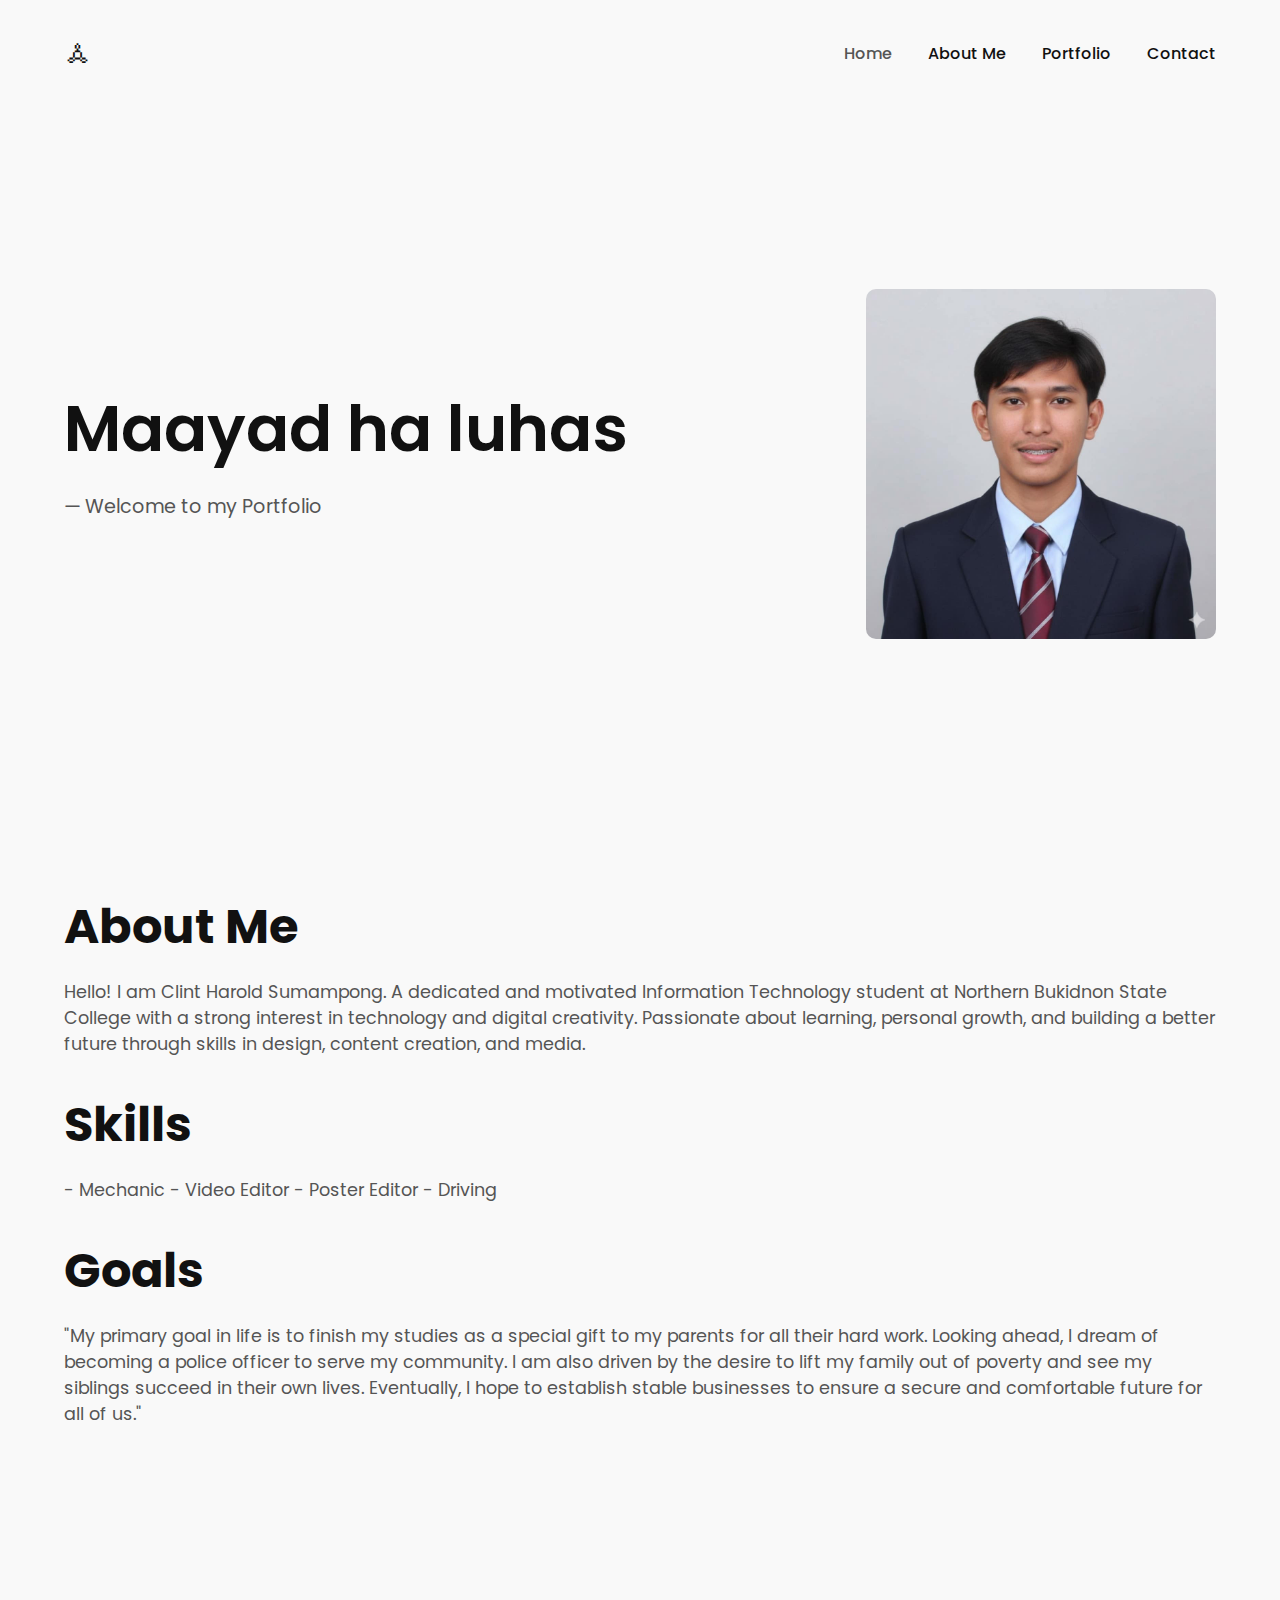
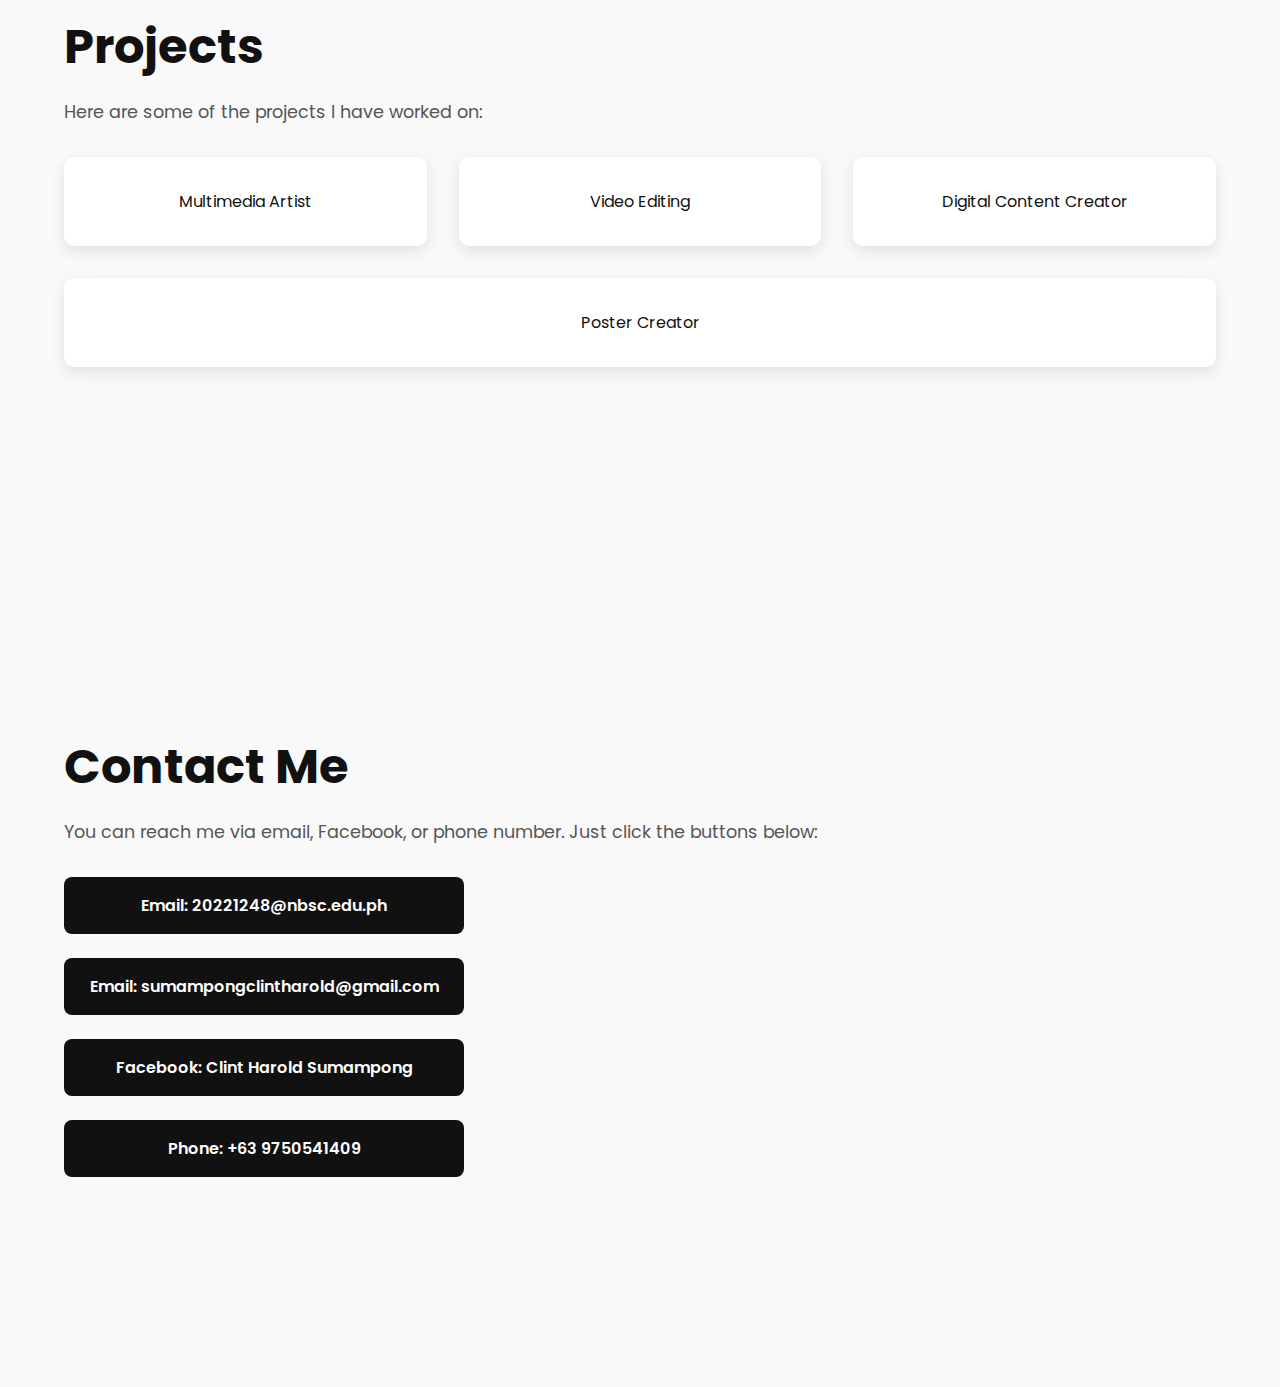
<file: Index.html>
<!DOCTYPE html>
<html lang="en">
<head>
    <meta charset="UTF-8">
    <meta name="viewport" content="width=device-width, initial-scale=1.0">
    <title>Portfolio | Clint Harold Sumampong</title>
    <link href="https://fonts.googleapis.com/css2?family=Poppins:wght@300;400;600&display=swap" rel="stylesheet">
    <style>
        /* ======= CSS START ======= */
        * {
            margin: 0;
            padding: 0;
            box-sizing: border-box;
            font-family: 'Poppins', sans-serif;
        }

        body {
            background-color: #f9f9f9;
            color: #111;
            scroll-behavior: smooth;
        }

        header {
            display: flex;
            justify-content: space-between;
            align-items: center;
            padding: 2rem 5%;
            position: sticky;
            top: 0;
            background-color: #f9f9f9;
            z-index: 100;
        }

        .logo {
            font-size: 1.8rem;
        }

        nav a {
            margin-left: 2rem;
            text-decoration: none;
            color: #111;
            font-weight: 500;
            transition: color 0.3s;
        }

        nav a:hover,
        nav a.active {
            color: #555;
        }

        section {
            padding: 5% 5%;
            min-height: 80vh;
        }

        .hero {
            display: flex;
            align-items: center;
            justify-content: space-between;
        }

        .hero-text {
            max-width: 50%;
        }

        .hero-text h1 {
            font-size: 4rem;
            font-weight: 600;
            margin-bottom: 1rem;
        }

        .hero-text p {
            font-size: 1.2rem;
            color: #555;
            margin-bottom: 2rem;
        }

        .hero-image img {
            max-width: 350px;
            border-radius: 10px;
        }

        h1 {
            font-size: 3rem;
            margin-bottom: 1rem;
        }

        p {
            font-size: 1.1rem;
            color: #555;
            margin-bottom: 2rem;
        }

        .projects {
            display: flex;
            gap: 2rem;
            flex-wrap: wrap;
        }

        .project-card {
            background-color: #fff;
            padding: 2rem;
            border-radius: 10px;
            flex: 1 1 30%;
            box-shadow: 0 5px 15px rgba(0,0,0,0.1);
            text-align: center;
        }

        .contact-buttons {
            display: flex;
            flex-direction: column;
            gap: 1.5rem;
            max-width: 400px;
            margin-top: 2rem;
        }

        .contact-buttons a {
            text-decoration: none;
            padding: 1rem;
            background-color: #111;
            color: #fff;
            border-radius: 8px;
            text-align: center;
            font-weight: 600;
            transition: background-color 0.3s;
        }

        .contact-buttons a:hover {
            background-color: #555;
        }

        @media (max-width: 900px) {
            .hero {
                flex-direction: column-reverse;
                text-align: center;
            }

            .hero-text {
                max-width: 100%;
            }

            .hero-image img {
                margin-bottom: 2rem;
            }

            .projects {
                flex-direction: column;
                align-items: center;
            }

            .contact-buttons {
                width: 100%;
                align-items: center;
            }
        }
        /* ======= CSS END ======= */
    </style>
</head>
<body>

    <!-- ===== HEADER ===== -->
    <header>
        <div class="logo">🜛</div>
        <nav>
            <a href="#home" class="active">Home</a>
            <a href="#about">About Me</a>
            <a href="#portfolio">Portfolio</a>
            <a href="#contact">Contact</a>
        </nav>
    </header>

    <!-- ===== HERO / HOME SECTION ===== -->
    <section id="home" class="hero">
        <div class="hero-text">
            <h1>Maayad ha luhas</h1>
            <p>— Welcome to my Portfolio</p>
        </div>
        <div class="hero-image">
            <img src="Picture Pidol.jpg" alt="Profile Image">
        </div>
    </section>

    <!-- ===== ABOUT SECTION ===== -->
    <section id="about" class="about">
        <h1>About Me</h1>
        <p>Hello! I am Clint Harold Sumampong. A dedicated and motivated Information Technology student at Northern Bukidnon State College with a strong interest in technology and digital creativity. Passionate about learning, personal growth, and building a better future through skills in design, content creation, and media.</p>
        <h1>Skills</h1>
        <p>- Mechanic - Video Editor - Poster Editor - Driving</p>
        <h1>Goals</h1>
        <p>"My primary goal in life is to finish my studies as a special gift to my parents for all their hard work. Looking ahead, I dream of becoming a police officer to serve my community. I am also driven by the desire to lift my family out of poverty and see my siblings succeed in their own lives. Eventually, I hope to establish stable businesses to ensure a secure and comfortable future for all of us."</p>
    </section>

    <!-- ===== PORTFOLIO SECTION ===== -->
    <section id="portfolio" class="portfolio">
        <h1>Projects</h1>
        <p>Here are some of the projects I have worked on:</p>
        <div class="projects">
            <div class="project-card">Multimedia Artist</div>
            <div class="project-card">Video Editing</div>
            <div class="project-card">Digital Content Creator</div>
            <div class="project-card">Poster Creator</div>
        </div>
    </section>

    <!-- ===== CONTACT SECTION ===== -->
    <section id="contact" class="contact">
        <h1>Contact Me</h1>
        <p>You can reach me via email, Facebook, or phone number. Just click the buttons below:</p>
        <div class="contact-buttons">
            <a href="mailto:20221248@nbsc.edu.ph">Email: 20221248@nbsc.edu.ph</a>
            <a href="mailto:sumampongclintharold@gmail.com">Email: sumampongclintharold@gmail.com</a>
            <a href="https://www.facebook.com/yourfbprofile" target="_blank">Facebook: Clint Harold Sumampong</a>
            <a href="tel:+639750541409">Phone: +63 9750541409</a>
        </div>
    </section>

    <!-- ===== JAVASCRIPT ===== -->
    <script>
        // Smooth scroll navigation
        const navLinks = document.querySelectorAll('nav a');
        navLinks.forEach(link => {
            link.addEventListener('click', e => {
                e.preventDefault();
                navLinks.forEach(l => l.classList.remove('active'));
                link.classList.add('active');
                const targetId = link.getAttribute('href').slice(1);
                const targetSection = document.getElementById(targetId);
                if (targetSection) {
                    window.scrollTo({
                        top: targetSection.offsetTop - 70,
                        behavior: 'smooth'
                    });
                }
            });
        });
    </script>

</body>
</html>
</file>
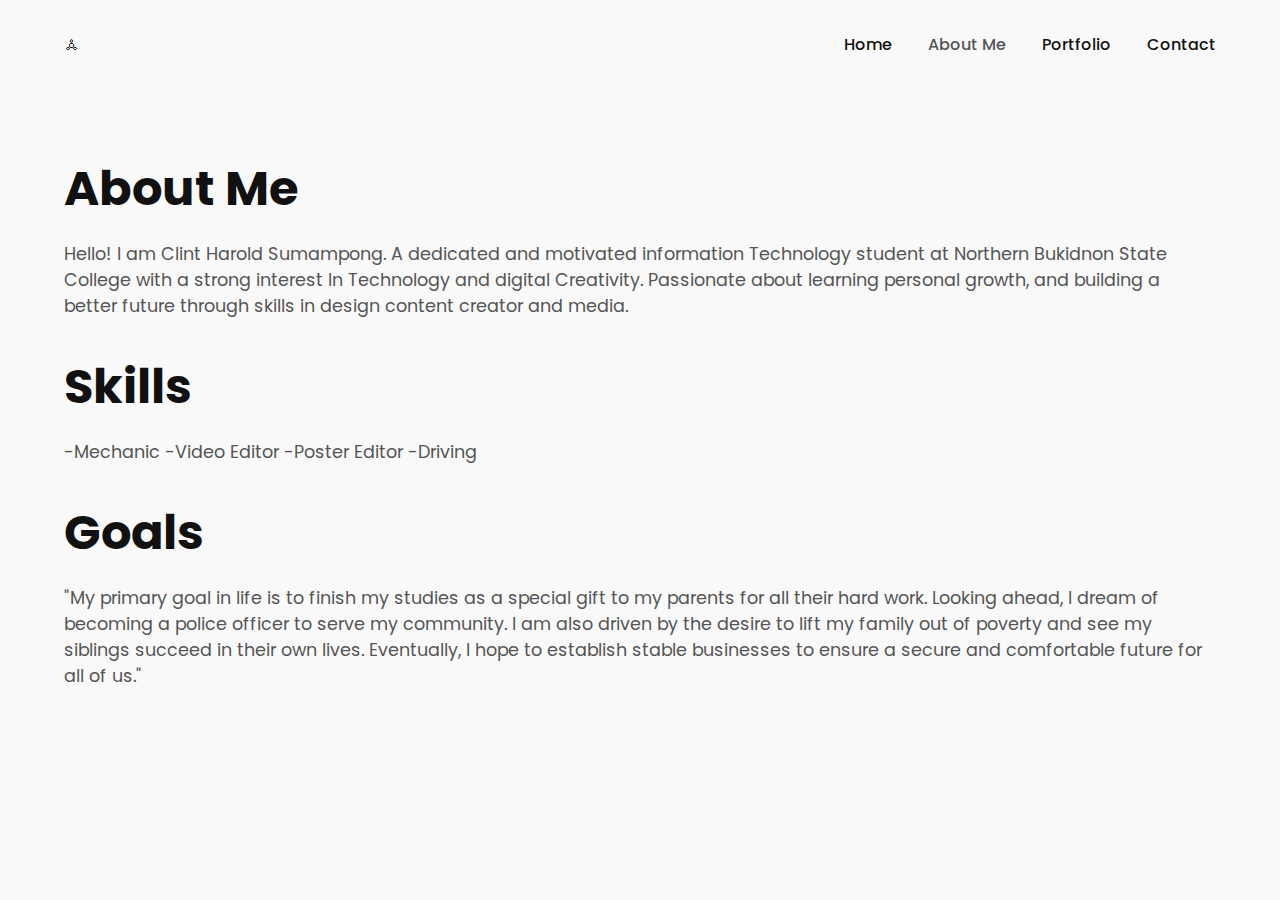
<file: about.html>
<!DOCTYPE html>
<html lang="en">
<head>
    <meta charset="UTF-8">
    <meta name="viewport" content="width=device-width, initial-scale=1.0">
    <title>About Me | Portfolio</title>
    <link href="https://fonts.googleapis.com/css2?family=Poppins:wght@300;400;600&display=swap" rel="stylesheet">
    <link rel="stylesheet" href="style.css">
</head>
<body>

    <header>
        <div class="logo">🜛</div>
        <nav>
            <a href="index.html">Home</a>
            <a href="about.html" class="active">About Me</a>
            <a href="portfolio.html">Portfolio</a>
            <a href="contact.html">Contact</a>
        </nav>
    </header>

    <section class="about">
        <h1>About Me</h1>
        <p>Hello! I am Clint Harold Sumampong. A dedicated and motivated information Technology student at Northern Bukidnon State College with a strong interest In Technology and digital Creativity. Passionate about learning personal growth, and building a better future through skills in design content creator and media.</p>
        <h1>Skills</h1>
        <p>-Mechanic -Video Editor -Poster Editor -Driving
        <h1>Goals</h1>
        <p>"My primary goal in life is to finish my studies as a special gift to my parents for all their hard work. Looking ahead, I dream of becoming a police officer to serve my community. I am also driven by the desire to lift my family out of poverty and see my siblings succeed in their own lives. Eventually, I hope to establish stable businesses to ensure a secure and comfortable future for all of us."
    </section> 

</body>
</html>
</file>
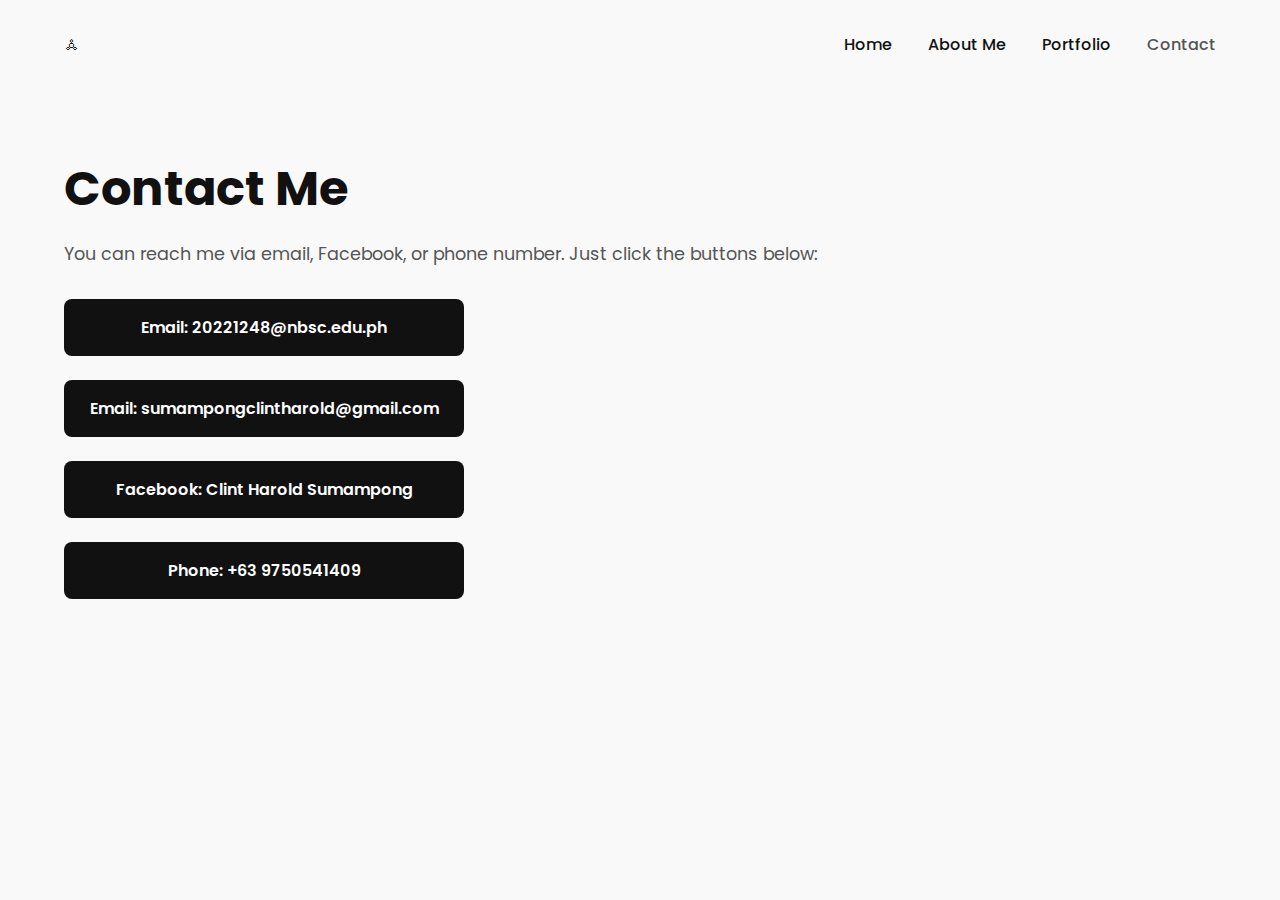
<file: contact.html>
<!DOCTYPE html>
<html lang="en">
<head>
    <meta charset="UTF-8">
    <meta name="viewport" content="width=device-width, initial-scale=1.0">
    <title>Contact | Portfolio</title>
    <link href="https://fonts.googleapis.com/css2?family=Poppins:wght@300;400;600&display=swap" rel="stylesheet">
    <link rel="stylesheet" href="style.css">
</head>
<body>

<header>
    <div class="logo">🜛</div>
    <nav>
        <a href="index.html">Home</a>
        <a href="about.html">About Me</a>
        <a href="portfolio.html">Portfolio</a>
        <a href="contact.html" class="active">Contact</a>
    </nav>
</header>

<section class="contact">
    <h1>Contact Me</h1>
    <p>You can reach me via email, Facebook, or phone number. Just click the buttons below:</p>

    <div class="contact-buttons">
        <a href="mailto:youremail@example.com">Email: 20221248@nbsc.edu.ph</a>
        <a href="mailto:youremail@example.com">Email: sumampongclintharold@gmail.com</a>
        <a href="https://www.facebook.com/yourfbprofile" target="_blank">Facebook: Clint Harold Sumampong</a>
        <a href="tel:+639123456789">Phone: +63 9750541409</a>
    </div>
</section>

</body>
</html>
</file>
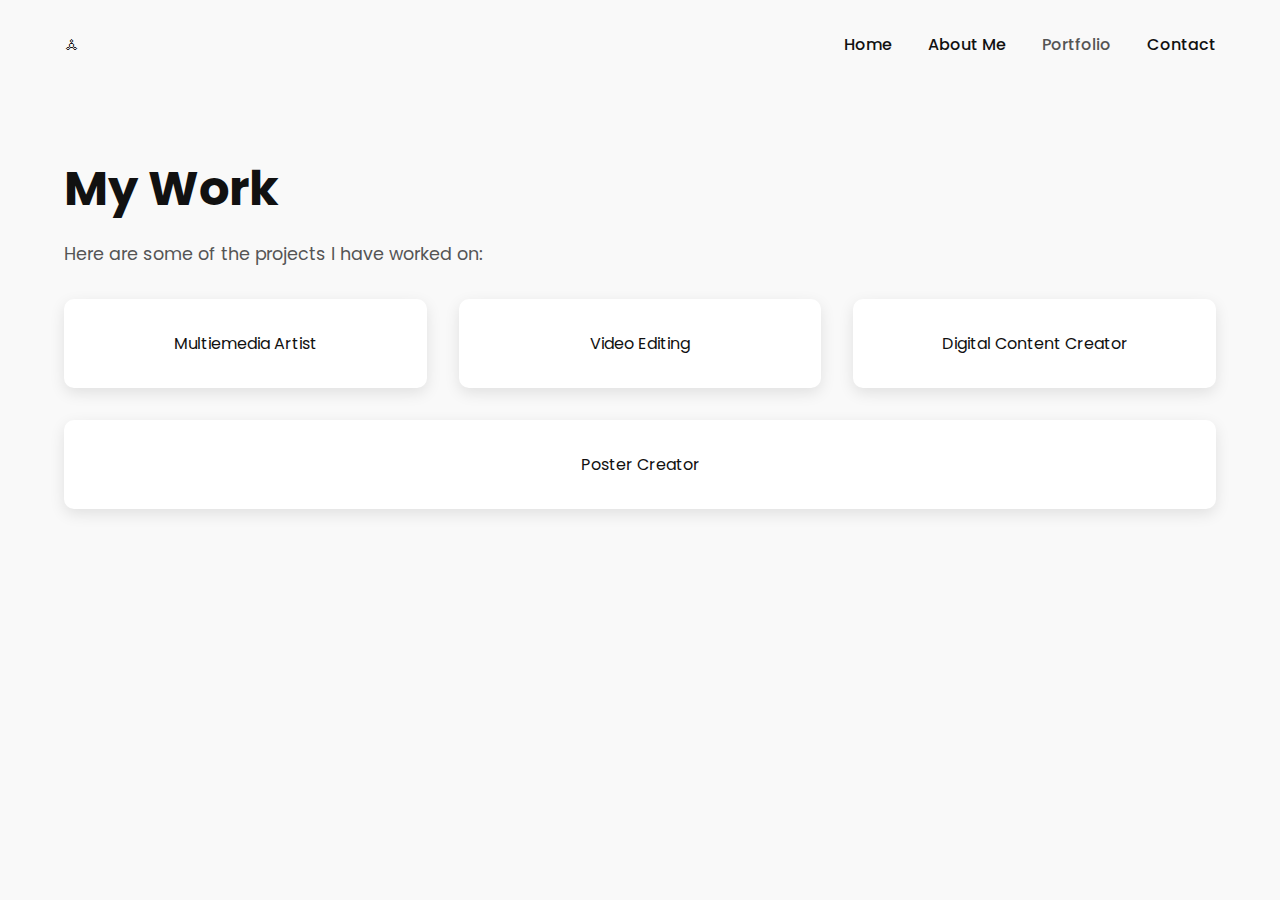
<file: portfolio.html>
<!DOCTYPE html>
<html lang="en">
<head>
    <meta charset="UTF-8">
    <meta name="viewport" content="width=device-width, initial-scale=1.0">
    <title>Portfolio | Portfolio</title>
    <link href="https://fonts.googleapis.com/css2?family=Poppins:wght@300;400;600&display=swap" rel="stylesheet">
    <link rel="stylesheet" href="style.css">
</head>
<body>

    <header>
        <div class="logo">🜛</div>
        <nav>
            <a href="index.html">Home</a>
            <a href="about.html">About Me</a>
            <a href="portfolio.html" class="active">Portfolio</a>
            <a href="contact.html">Contact</a>
        </nav>
    </header>

    <section class="portfolio">
        <h1>My Work</h1>
        <p>Here are some of the projects I have worked on:</p>

        <div class="projects">
            <div class="project-card">Multiemedia Artist</div>
            <div class="project-card">Video Editing</div>
            <div class="project-card">Digital Content Creator</div>
            <div class="project-card">Poster Creator</div>
        </div>
    </section>

</body>
</html>
</file>
<file: style.css>
* {
    margin: 0;
    padding: 0;
    box-sizing: border-box;
    font-family: 'Poppins', sans-serif;
}

body {
    background-color: #f9f9f9;
    color: #111;
}

header {
    display: flex;
    justify-content: space-between;
    align-items: center;
    padding: 2rem 5%;
    position: sticky;
    top: 0;
    background-color: #f9f9f9;
    z-index: 100;
}

nav a {
    margin-left: 2rem;
    text-decoration: none;
    color: #111;
    font-weight: 500;
    transition: color 0.3s;
}

nav a:hover,
nav a.active {
    color: #555;
}

.hero, .about, .portfolio, .contact {
    padding: 5% 5%;
    min-height: 80vh;
}

.hero {
    display: flex;
    align-items: center;
    justify-content: space-between;
}

.hero-text {
    max-width: 50%;
}

.hero-text h1 {
    font-size: 4rem;
    font-weight: 600;
    margin-bottom: 1rem;
}

.hero-text p {
    font-size: 1.2rem;
    color: #555;
    margin-bottom: 2rem;
}

.hero-image img {
    max-width: 350px;
    border-radius: 10px;
}

.about h1, .portfolio h1, .contact h1 {
    font-size: 3rem;
    margin-bottom: 1rem;
}

.about p, .portfolio p, .contact p {
    font-size: 1.1rem;
    color: #555;
    margin-bottom: 2rem;
}


.projects {
    display: flex;
    gap: 2rem;
    flex-wrap: wrap;
}

.project-card {
    background-color: #fff;
    padding: 2rem;
    border-radius: 10px;
    flex: 1 1 30%;
    box-shadow: 0 5px 15px rgba(0,0,0,0.1);
    text-align: center;
}


.contact-buttons {
    display: flex;
    flex-direction: column;
    gap: 1.5rem;
    max-width: 400px;
    margin-top: 2rem;
}

.contact-buttons a {
    text-decoration: none;
    padding: 1rem;
    background-color: #111;
    color: #fff;
    border-radius: 8px;
    text-align: center;
    font-weight: 600;
    transition: background-color 0.3s;
}

.contact-buttons a:hover {
    background-color: #555;
}


@media (max-width: 900px) {
    .hero {
        flex-direction: column-reverse;
        text-align: center;
    }

    .hero-text {
        max-width: 100%;
    }

    .hero-image img {
        margin-bottom: 2rem;
    }

    .projects {
        flex-direction: column;
        align-items: center;
    }

    .contact-buttons {
        width: 100%;
        align-items: center;
    }
}
</file>
